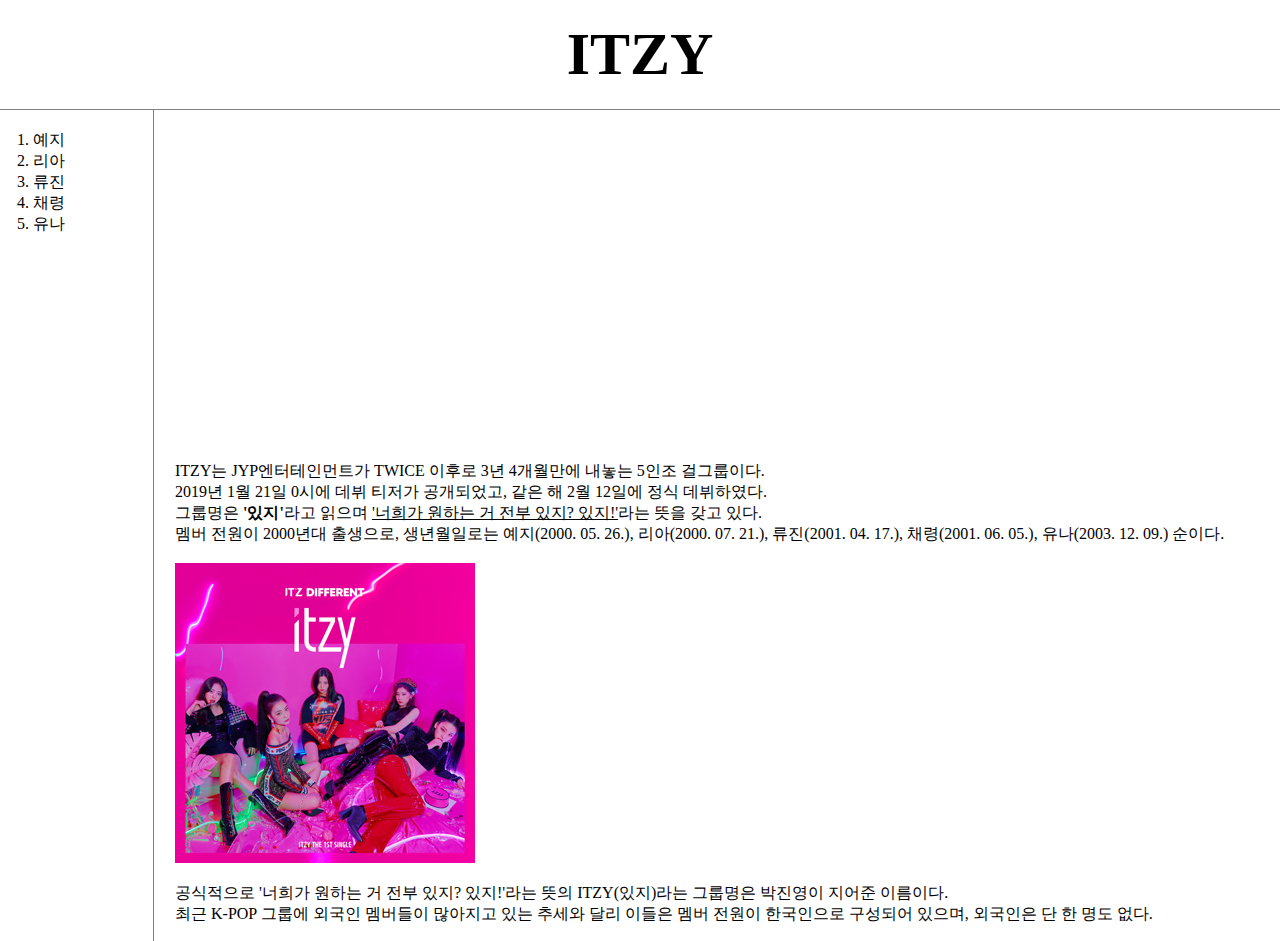
<file: index.html>
<!doctype html>
<html>
<head>
  <title>ITZY - Welcome</title>
  <meta charset="utf-8">
  <link rel="stylesheet" href="style.css">
</head>
<body>
  <h1><a href="index.html">ITZY</a></h1>
  <div id="grid">
    <ol>
      <li><a href="1.html">예지</a></li>
      <li><a href="2.html">리아</a></li>
      <li><a href="3.html">류진</a></li>
      <li><a href="4.html">채령</a></li>
      <li><a href="5.html">유나</a></li>
    </ol>
    <div id="article">
        <p>
          <iframe width="560" height="315"
          src="https://www.youtube.com/embed/pNfTK39k55U"
          frameborder="0" allow="accelerometer; autoplay; encrypted-media; gyroscope; picture-in-picture" allowfullscreen></iframe>
        </p>
        <p>
          <a href="https://namu.wiki/w/ITZY" target="_blank" title="ITZY speicification">ITZY</a>는 JYP엔터테인먼트가 TWICE 이후로 3년 4개월만에 내놓는 5인조 걸그룹이다.<br>
          2019년 1월 21일 0시에 데뷔 티저가 공개되었고, 같은 해 2월 12일에 정식 데뷔하였다.<br>
          그룹명은 <strong>'있지'</strong>라고 읽으며 <u>'너희가 원하는 거 전부 있지? 있지!'</u>라는 뜻을 갖고 있다.<br>
          멤버 전원이 2000년대 출생으로, 생년월일로는 예지(2000. 05. 26.), 리아(2000. 07. 21.), 류진(2001. 04. 17.), 채령(2001. 06. 05.), 유나(2003. 12. 09.) 순이다.<br>
          <br><img src="ITZY.jpg">
        </p>
        <p>
          공식적으로 '너희가 원하는 거 전부 있지? 있지!'라는 뜻의 ITZY(있지)라는 그룹명은 박진영이 지어준 이름이다.<br>
          최근 K-POP 그룹에 외국인 멤버들이 많아지고 있는 추세와 달리 이들은 멤버 전원이 한국인으로 구성되어 있으며, 외국인은 단 한 명도 없다.
        </p>
    </div>
  </div>
</body>
</html>
</file>
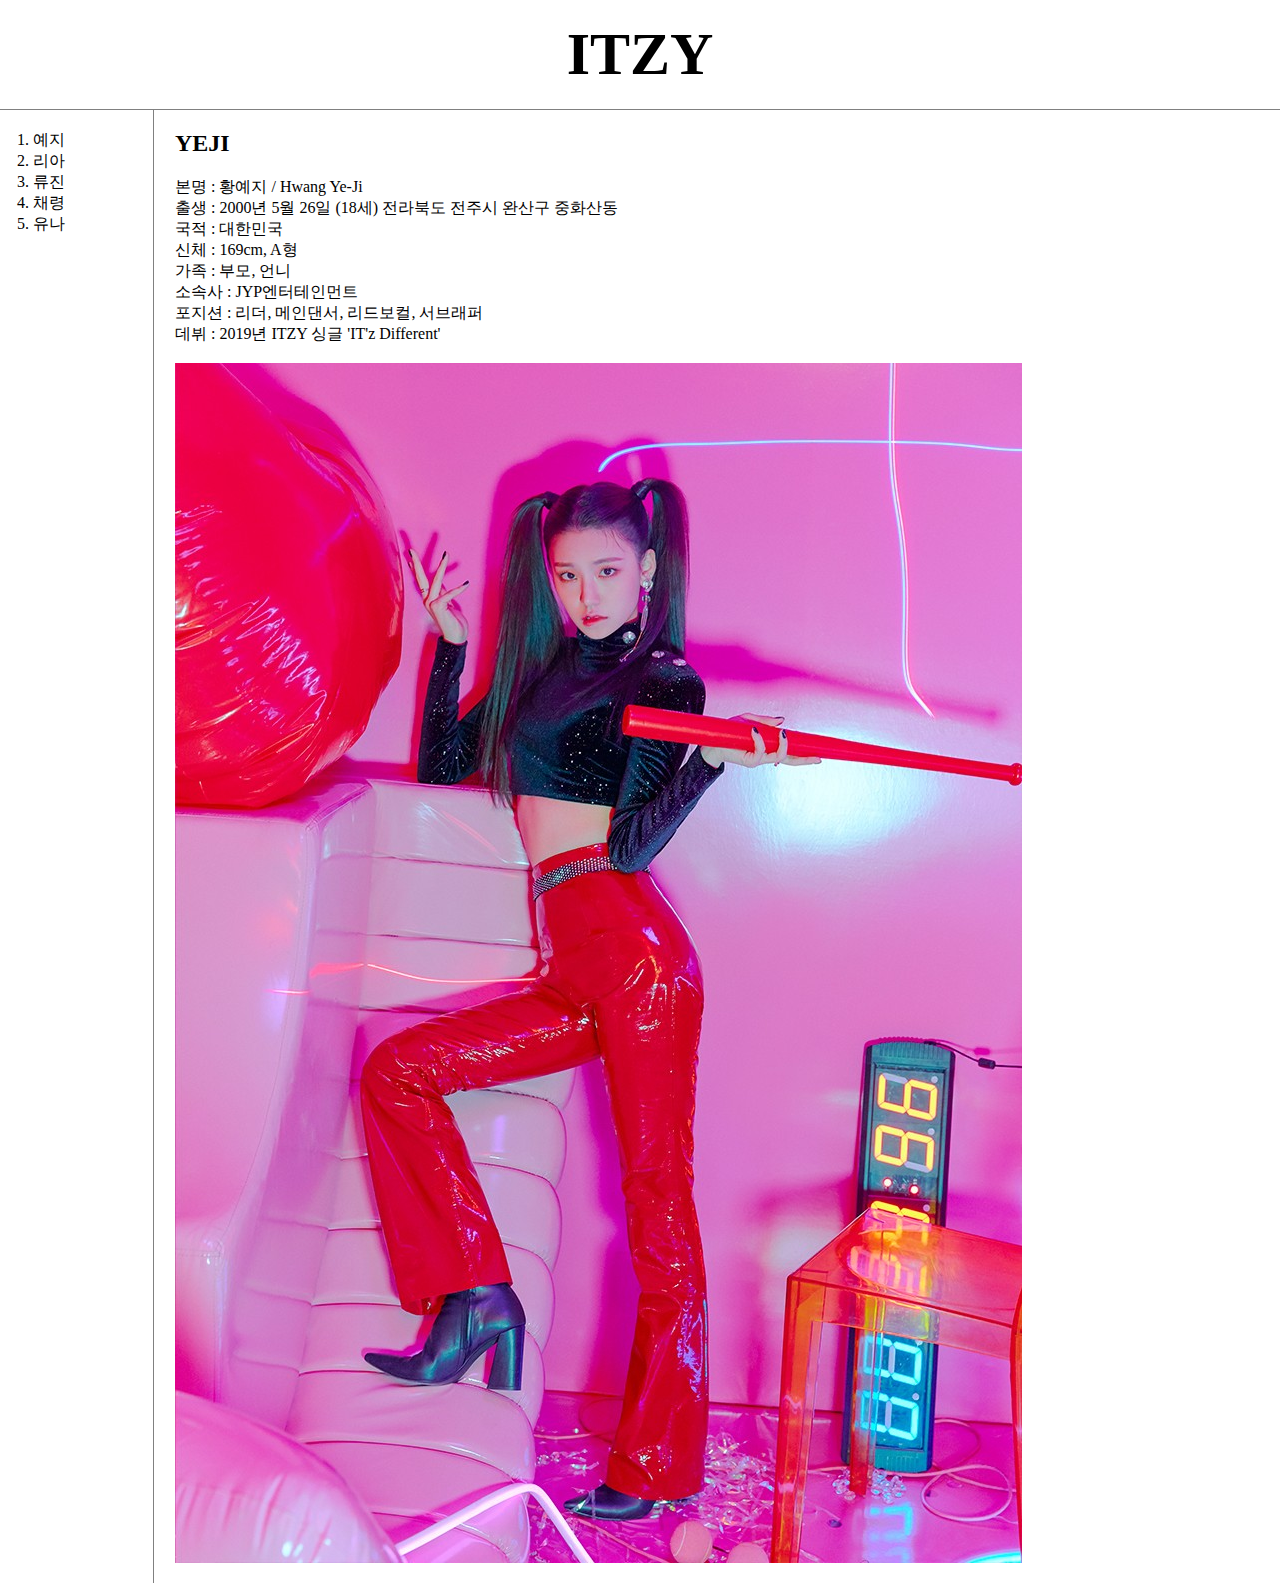
<file: 1.html>
<!doctype html>
<html>
<head>
  <title>ITZY - YEJI</title>
  <meta charset="utf-8">
  <link rel="stylesheet" href="style.css">
</head>
<body>
  <h1><a href="index.html">ITZY</a></h1>
  <div id="grid">
    <ol>
      <li><a href="1.html">예지</a></li>
      <li><a href="2.html">리아</a></li>
      <li><a href="3.html">류진</a></li>
      <li><a href="4.html">채령</a></li>
      <li><a href="5.html">유나</a></li>
    </ol>
    <div id="article">
      <h2>YEJI</h2>
      <p>
        본명 : <a href="https://namu.wiki/w/%EC%98%88%EC%A7%80(ITZY)" target="_blank" title="YEJI speicification">황예지</a> / Hwang Ye-Ji<br>
        출생 : 2000년 5월 26일 (18세) 전라북도 전주시 완산구 중화산동<br>
        국적 : 대한민국<br>
        신체 : 169cm, A형<br>
        가족 : 부모, 언니<br>
        소속사 : JYP엔터테인먼트<br>
        포지션 : 리더, 메인댄서, 리드보컬, 서브래퍼<br>
        데뷔 : 2019년 ITZY 싱글 'IT'z Different'<br><br><img src="예지.jpg"></p>
    </div>
  </div>
</body>
</html>
</file>
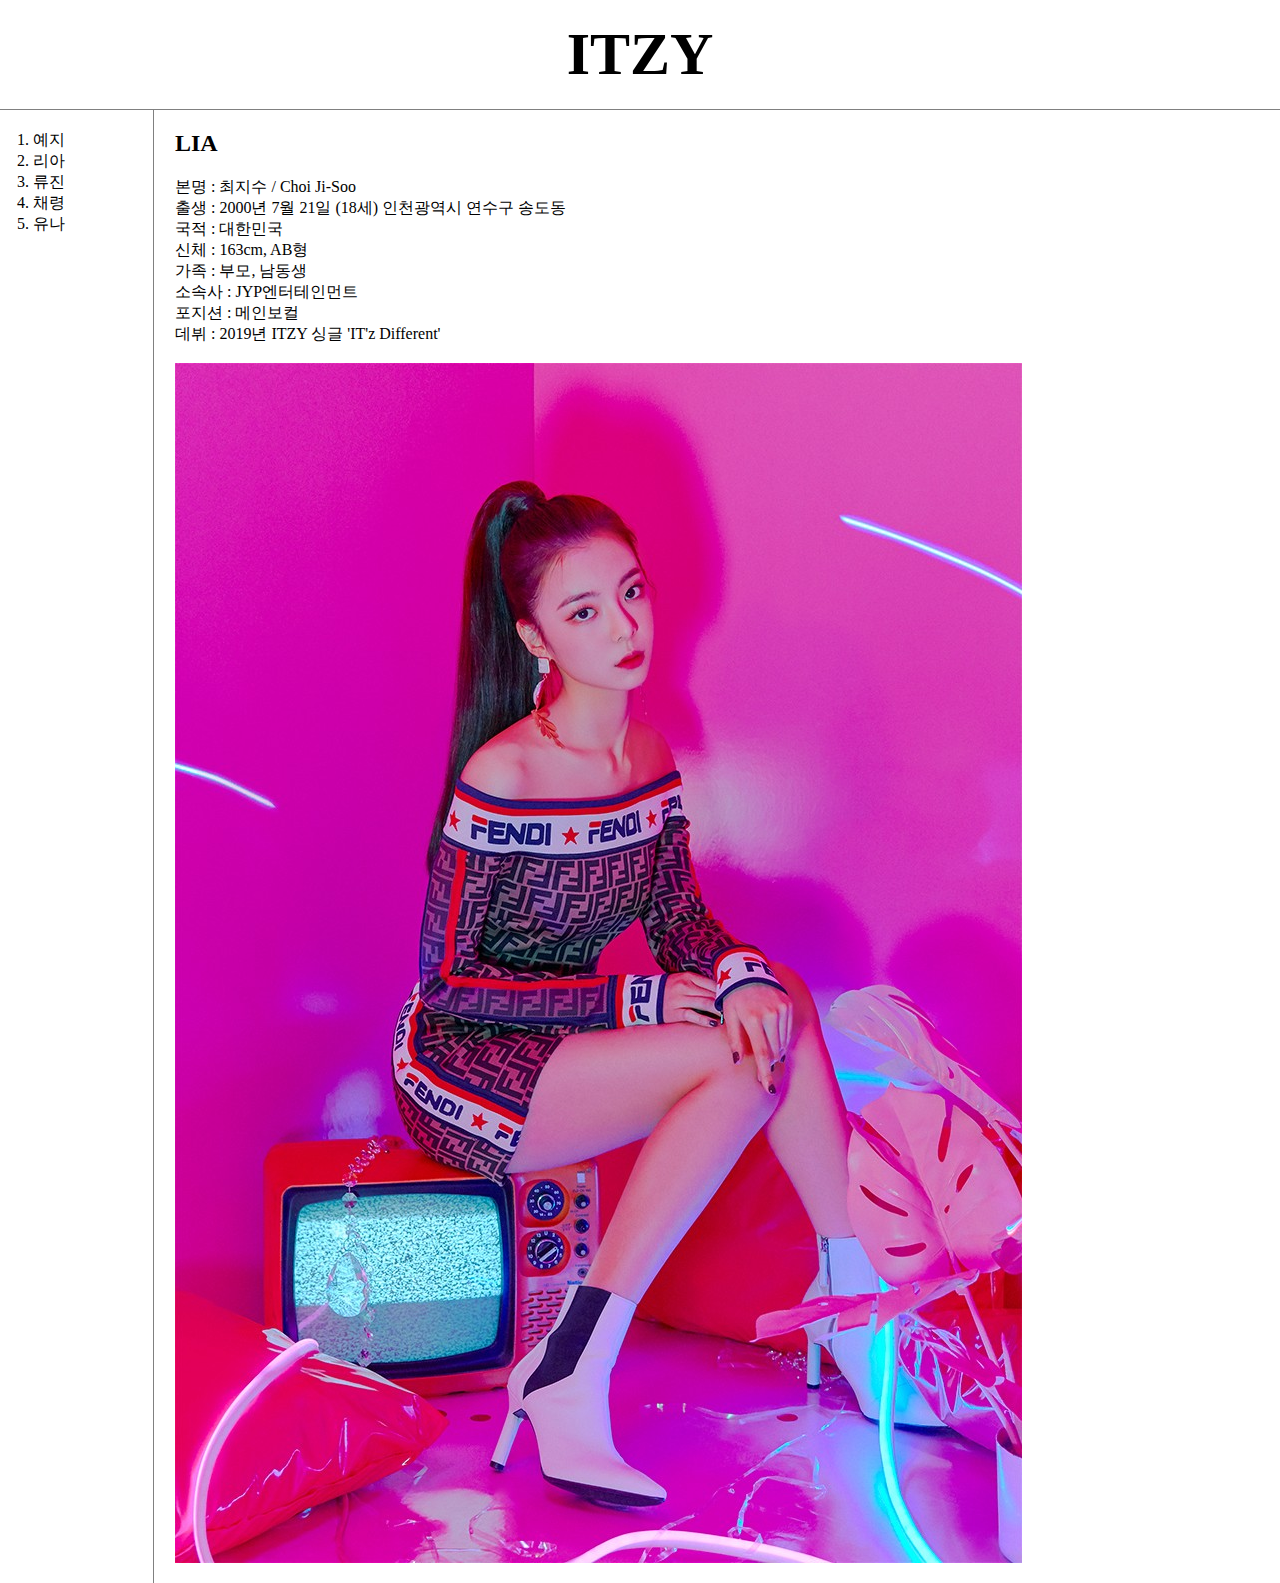
<file: 2.html>
<!doctype html>
<html>
<head>
  <title>ITZY - LIA</title>
  <meta charset="utf-8">
  <link rel="stylesheet" href="style.css">
</head>
<body>
  <h1><a href="index.html">ITZY</a></h1>
  <div id="grid">
    <ol>
      <li><a href="1.html">예지</a></li>
      <li><a href="2.html">리아</a></li>
      <li><a href="3.html">류진</a></li>
      <li><a href="4.html">채령</a></li>
      <li><a href="5.html">유나</a></li>
    </ol>
    <div id="article">
      <h2>LIA</h2>
      <p>
        본명 : <a href="https://namu.wiki/w/%EB%A6%AC%EC%95%84(ITZY)" target="_blank" title="LIA speicification">최지수</a> / Choi Ji-Soo<br>
        출생 : 2000년 7월 21일 (18세) 인천광역시 연수구 송도동<br>
        국적 : 대한민국<br>
        신체 : 163cm, AB형<br>
        가족 : 부모, 남동생<br>
        소속사 : JYP엔터테인먼트<br>
        포지션 : 메인보컬<br>
        데뷔 : 2019년 ITZY 싱글 'IT'z Different'<br><br><img src="리아.jpg"></p>
    </div>
  </div>
</body>
</html>
</file>
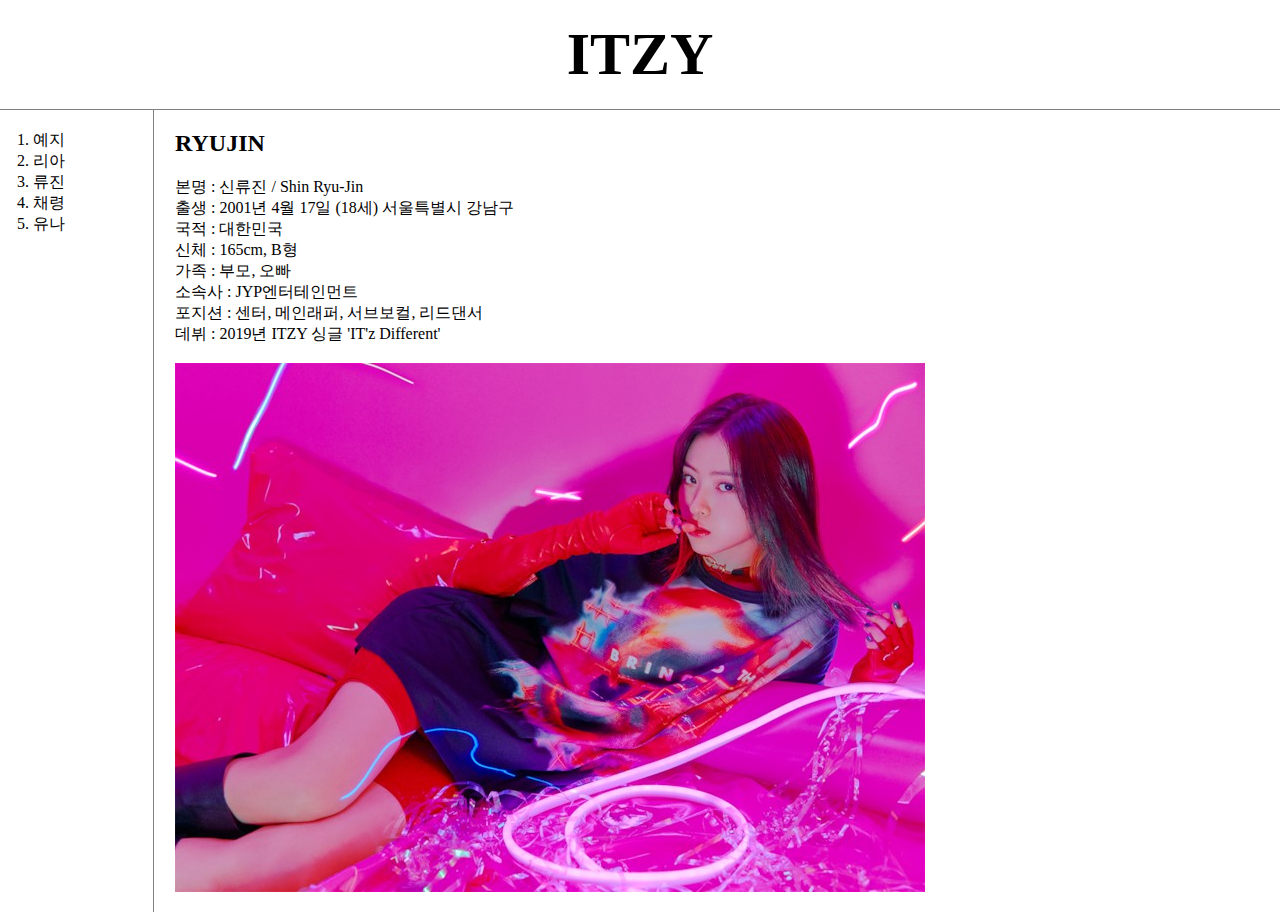
<file: 3.html>
<!doctype html>
<html>
<head>
  <title>ITZY - RYUJIN</title>
  <meta charset="utf-8">
  <link rel="stylesheet" href="style.css">
</head>
<body>
  <h1><a href="index.html">ITZY</a></h1>
  <div id="grid">
    <ol>
      <li><a href="1.html">예지</a></li>
      <li><a href="2.html">리아</a></li>
      <li><a href="3.html">류진</a></li>
      <li><a href="4.html">채령</a></li>
      <li><a href="5.html">유나</a></li>
    </ol>
    <div id="article">
      <h2>RYUJIN</h2>
      <p>
        본명 : <a href="https://namu.wiki/w/%EB%A5%98%EC%A7%84(ITZY)" target="_blank" title="RYUJIN speicification">신류진</a> / Shin Ryu-Jin<br>
        출생 : 2001년 4월 17일 (18세) 서울특별시 강남구<br>
        국적 : 대한민국<br>
        신체 : 165cm, B형<br>
        가족 : 부모, 오빠<br>
        소속사 : JYP엔터테인먼트<br>
        포지션 : 센터, 메인래퍼, 서브보컬, 리드댄서<br>
        데뷔 : 2019년 ITZY 싱글 'IT'z Different'<br><br><img src="류진.jpg"></p>
    </div>
  </div>
</body>
</html>
</file>
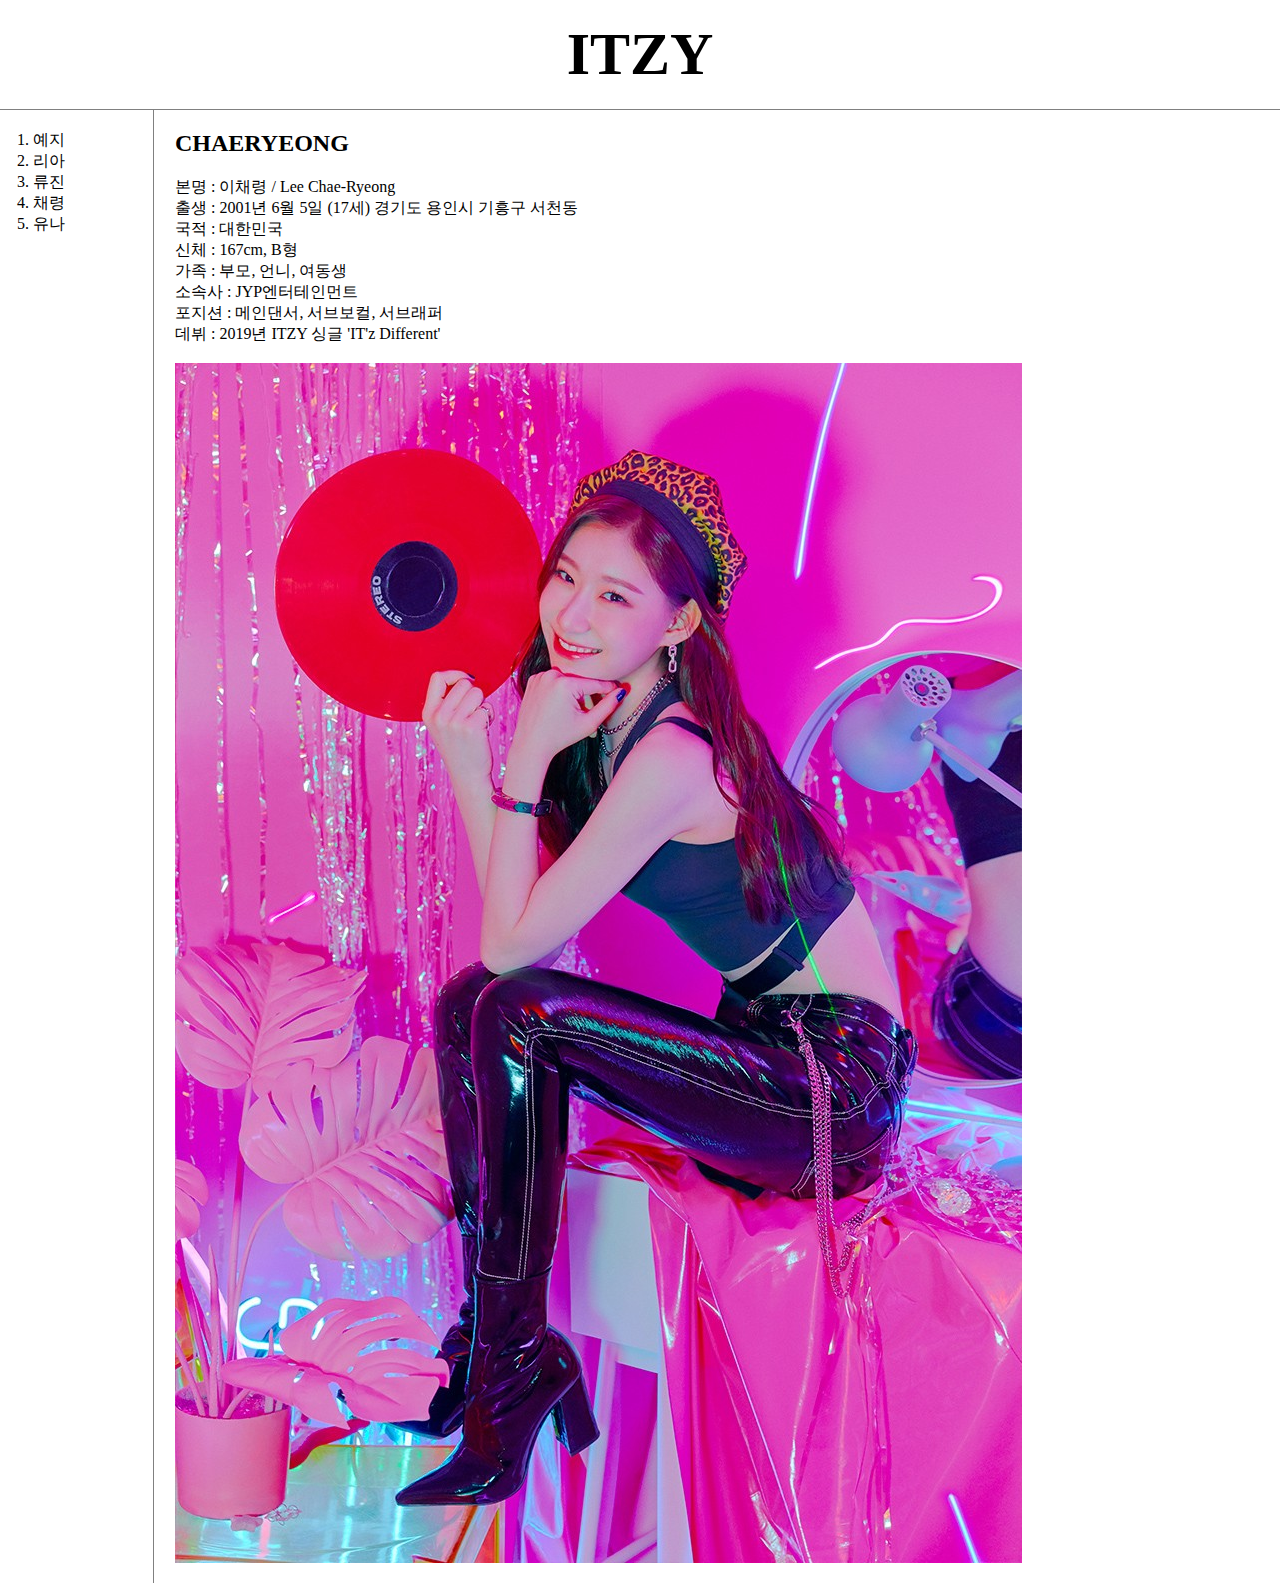
<file: 4.html>
<!doctype html>
<html>
<head>
  <title>ITZY - CHAERYEONG</title>
  <meta charset="utf-8">
  <link rel="stylesheet" href="style.css">
</head>
<body>
  <h1><a href="index.html">ITZY</a></h1>
  <div id="grid">
    <ol>
      <li><a href="1.html">예지</a></li>
      <li><a href="2.html">리아</a></li>
      <li><a href="3.html">류진</a></li>
      <li><a href="4.html">채령</a></li>
      <li><a href="5.html">유나</a></li>
    </ol>
    <div id="article">
      <h2>CHAERYEONG</h2>
      <p>
        본명 : <a href="https://namu.wiki/w/%EC%B1%84%EB%A0%B9" target="_blank" title="CHAERYEONG speicification">이채령</a> / Lee Chae-Ryeong<br>
        출생 : 2001년 6월 5일 (17세) 경기도 용인시 기흥구 서천동<br>
        국적 : 대한민국<br>
        신체 : 167cm, B형<br>
        가족 : 부모, 언니, 여동생<br>
        소속사 : JYP엔터테인먼트<br>
        포지션 : 메인댄서, 서브보컬, 서브래퍼<br>
        데뷔 : 2019년 ITZY 싱글 'IT'z Different'<br><br><img src="채령.jpg"></p>
    </div>
  </div>
</body>
</html>
</file>
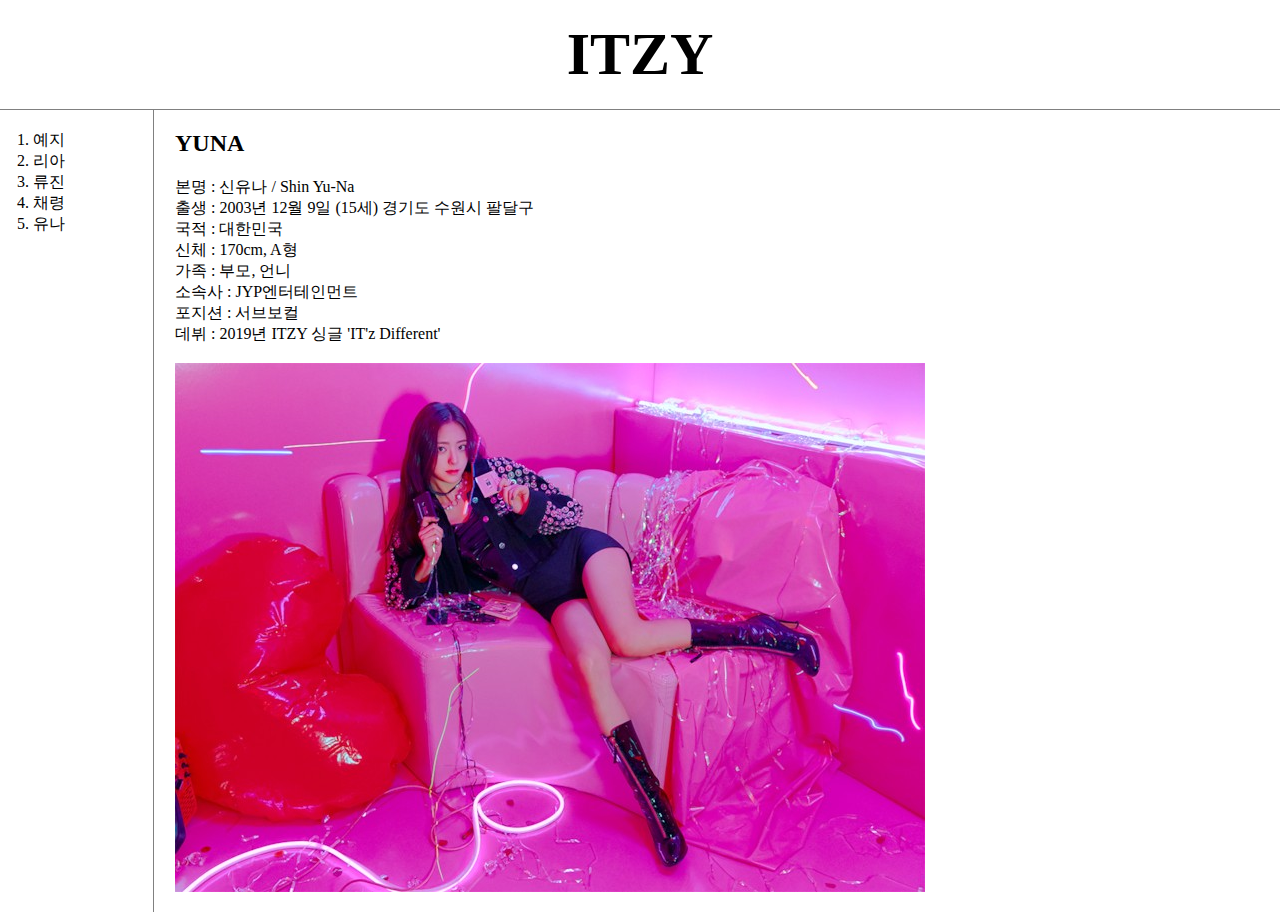
<file: 5.html>
<!doctype html>
<html>
<head>
  <title>ITZY - YUNA</title>
  <meta charset="utf-8">
  <link rel="stylesheet" href="style.css">
</head>
<body>
  <h1><a href="index.html">ITZY</a></h1>
  <div id="grid">
    <ol>
      <li><a href="1.html">예지</a></li>
      <li><a href="2.html">리아</a></li>
      <li><a href="3.html">류진</a></li>
      <li><a href="4.html">채령</a></li>
      <li><a href="5.html">유나</a></li>
    </ol>
    <div id="article">
      <h2>YUNA</h2>
      <p>
        본명 : <a href="https://namu.wiki/w/%EC%9C%A0%EB%82%98(ITZY)" target="_blank" title="YUNA speicification">신유나</a> / Shin Yu-Na<br>
        출생 : 2003년 12월 9일 (15세) 경기도 수원시 팔달구<br>
        국적 : 대한민국<br>
        신체 : 170cm, A형<br>
        가족 : 부모, 언니<br>
        소속사 : JYP엔터테인먼트<br>
        포지션 : 서브보컬<br>
        데뷔 : 2019년 ITZY 싱글 'IT'z Different'<br><br><img src="유나.jpg"></p>
    </div>
  </div>
</body>
</html>
</file>
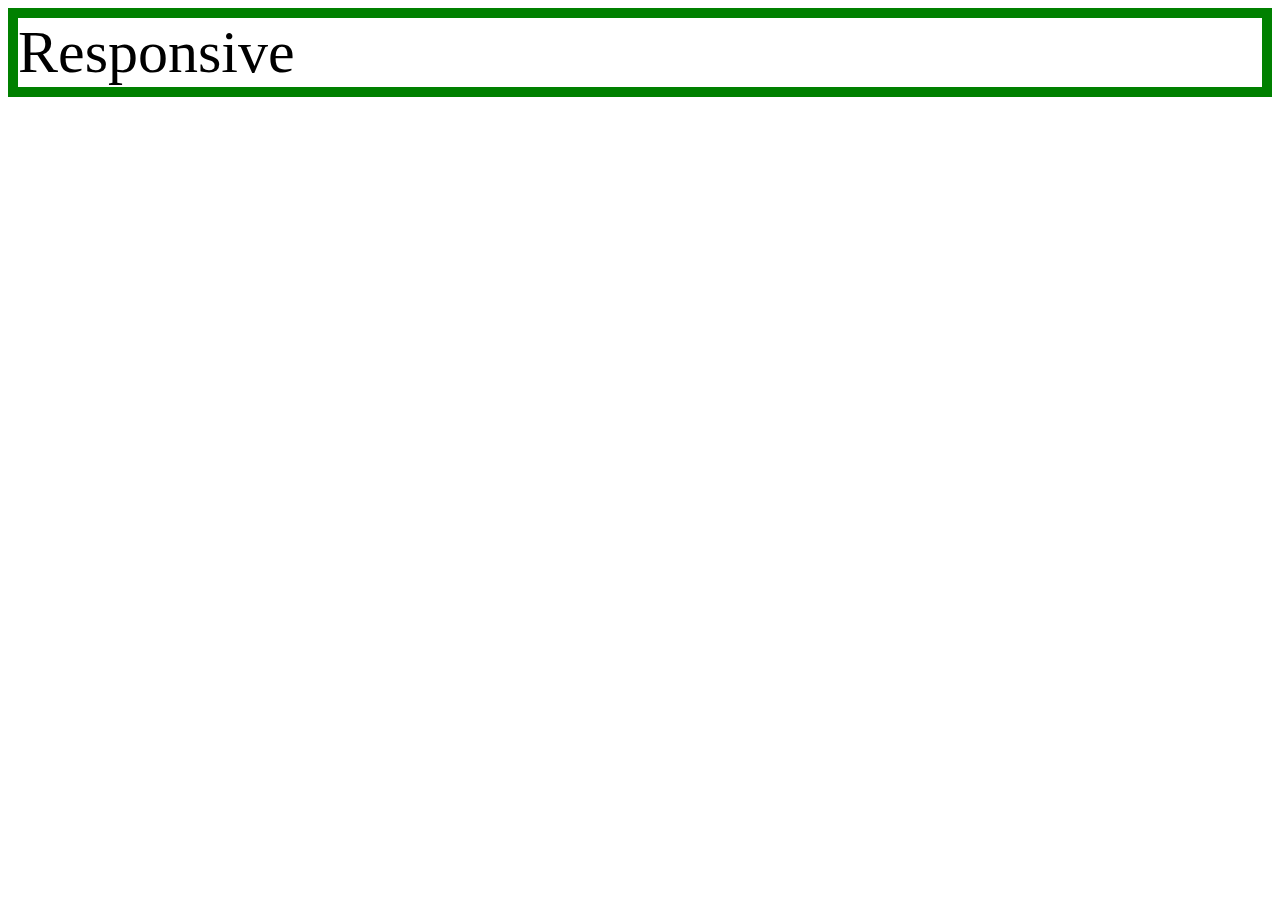
<file: mediaquery.html>
<!DOCTYPE html>
<html>
  <head>
    <meta charset="utf-8">
    <title></title>
    <style>
      div{
        border:10px solid green;
        font-size:60px;
      }
      @media(max-width:800px) {
        div{
          display:none;
        }
      }
    </style>
  </head>
  <body>
    <div>
      Responsive
    </div>
  </body>
</html>
</file>
<file: style.css>
body{
  margin: 0;
}
a {
  color:black;
  text-decoration: none;
}
h1 {
  font-size:60px;
  text-align: center;
  border-bottom: 1px solid gray;
  margin: 0;
  padding: 20px;
}
ol{
  border-right: 1px solid gray;
  width: 100px;
  margin: 0;
  padding:20px;
}
#grid{
  display: grid;
  grid-template-columns: 150px 1fr;
}
#grid ol{
  padding-left: 33px;
}
#article{
  padding-left: 25px;
}
@media(max-width:800px){
  #grid{
    display: block;
  }
  ol{
    border-right:none;
  }
  h1 {
    border-bottom:none;
  }
}
</file>
